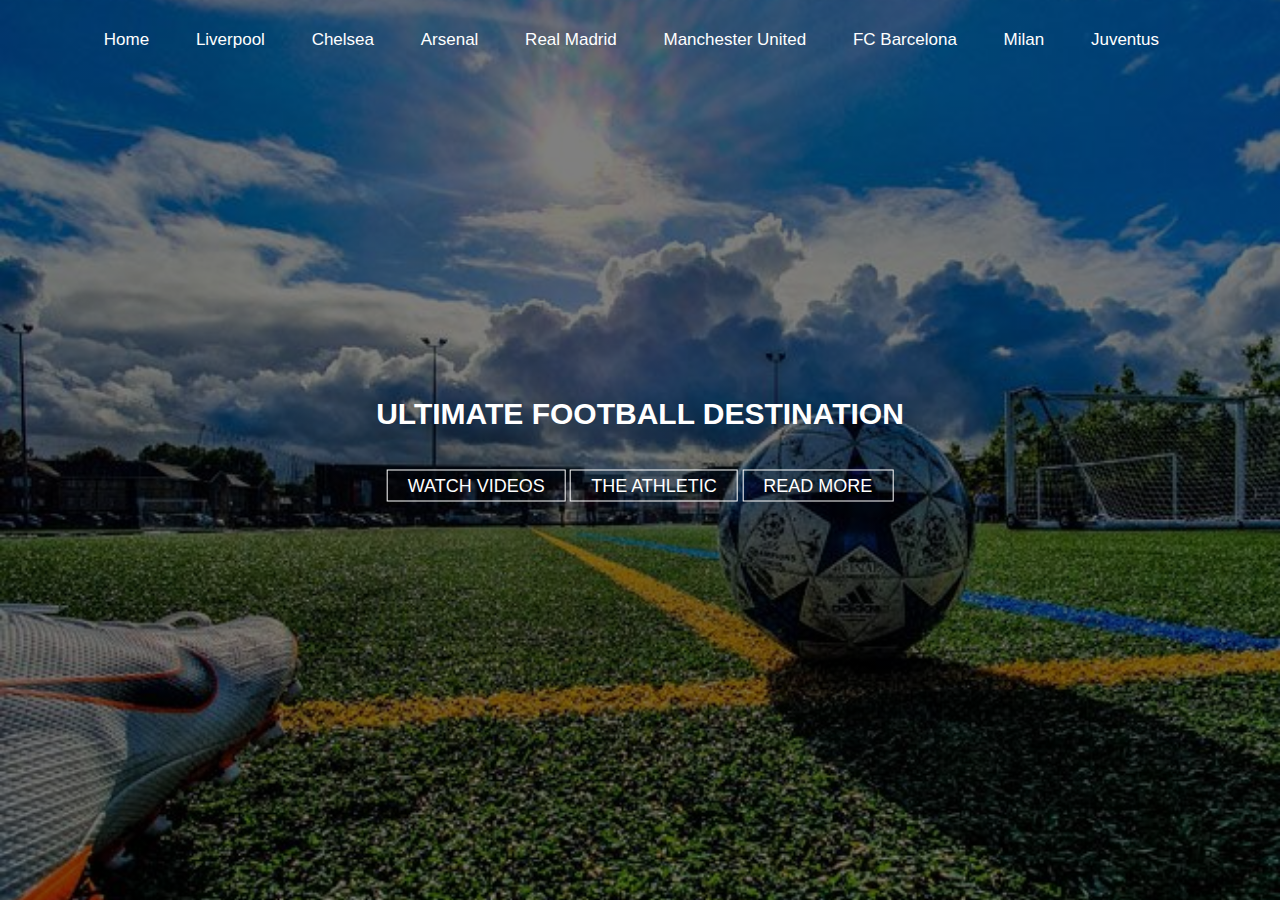
<file: index.html>
<!doctype html>
<!-- found this code from URL https://www.youtube.com/watch?v=M5JJxdrCvJQ&t=1278s -->
<html lang="en">
  <head>

    <meta charset="utf-8">
    <meta name="viewport" content="width=device-width, initial-scale=1">
    <title>Football Pro</title>
    <link rel="stylesheet" href="style.css">

  
  </head>


  <body>

    <header>

      <div class="main">
        
        <ul>
          <li><a href="#">Home</a></li>
          <li><a href="https://www.liverpoolfc.com/">Liverpool</a></li>
          <li><a href="https://www.chelseafc.com/en">Chelsea</a></li>
          <li><a href="https://www.arsenal.com/live#!commentary">Arsenal</a></li>
          <li><a href="https://www.realmadrid.com/en-US">Real Madrid</a></li>
          <li><a href="https://www.manutd.com/">Manchester United</a></li>
          <li><a href="https://www.fcbarcelona.com/en/#">FC Barcelona</a></li>
          <li><a href="https://www.acmilan.com/en">Milan</a></li>
          <li><a href="https://www.juventus.com/en/">Juventus</a>


        </ul> 
      </div>
      <div class="title">
        <h1>ULTIMATE FOOTBALL DESTINATION</h1>
        </div>
      <div class="button">
        <a href="https://fullmatchsports.cc/full-match-replay/" class="btn">WATCH VIDEOS</a>
        <a href="https://theathletic.com/" class="btn">THE ATHLETIC</a>
        <a href="https://onefootball.com/en/home" class="btn">READ MORE</a>
      </div>
  
    </header>

  </body>
</html>
</file>
<file: style.css>
*{
    margin: 0px;
    padding: 0px;
    font-family: sans-serif;
}


header{
    background-image: linear-gradient(rgba(0,0,0,0.5),rgba(0,0,0,0.5),rgba(0,0,0,0.5)),url(b.jpeg);
    height: 100vh;
    background-size: cover;
    background-position: center;
    min-height: 100px;    
}

ul{
    float: right;
    list-style-type: none;
    margin-top: 30px;
    min-height: 400px;
    margin-right: 60px;
    font-size: 17px;
}

ul li{
    display: inline-block;
}

ul li a{
    text-decoration: none;
    color: #fff;
    padding: 5px 20px;
    border: 1px solid transparent;
    transition: 0.5 ease;
    
}

ul li a:hover{
    background-color: #fff;
    color: #000;

}


ul li.active a{
    background-color: #fff;
    color: #000;

}

.logo img{
    float: left;
    width: 150px;
    height: auto;
    
}


.main{
    max-width: 1200px;
    margin: auto;

}

.title{
    position: absolute;
    top: 46%;
    left: 50%;
    transform: translate(-50%,-50%);

}

.title h1{
    color: #fff;
    font-size: 30px;
}

.button{
    position: absolute;
    top: 54%;
    left: 50%;
    transform: translate(-50%,-50%);
    
}

.btn{
    border: 1px solid #fff;
    padding: 5px 20px;
    color: #fff;
    transition: 0.5 ease;
    font-size: 18px;
    text-decoration: none;

}


.btn:hover{
    background-color: #fff;
    color: #000;

}

.sub-menu{
    display: none;
    top: 6%;
    position: relative;
}

.sub-menu ul{
    position: absolute;
}

.main ul li:hover .sub-menu{
    display: block;
    position: absolute;
    background-color: rgb(0,45,117);
    margin-top: 12px;
    margin-left: -8px;

}

.main ul li:hover .sub-menu ul{
    display: block;
    margin: 6px;

}

.main ul li:hover .sub-menuul li{
    width: 75px;
    padding: 5px;
    border-bottom: 1px #fff;
    background: transparent;
    transition: 0.4 ease;
    text-align: left;
    border-radius: 0px;
}
</file>
